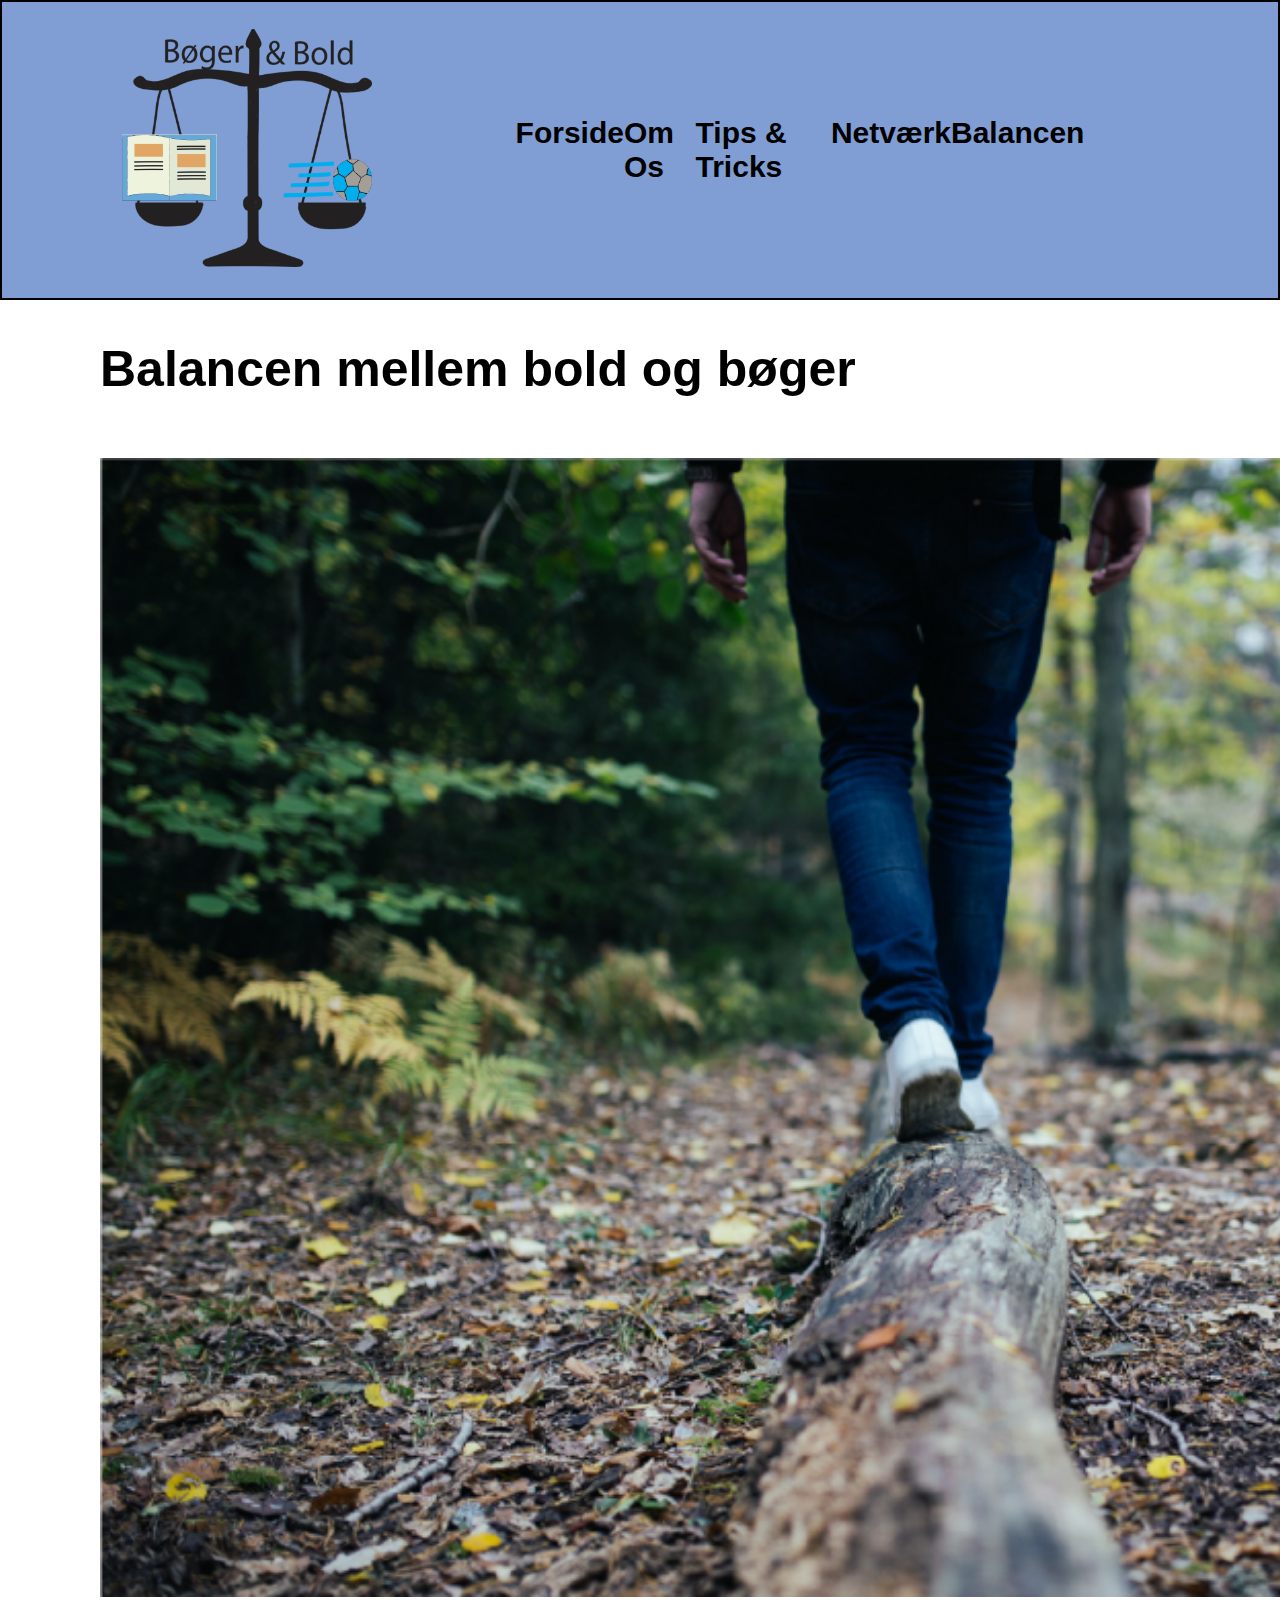
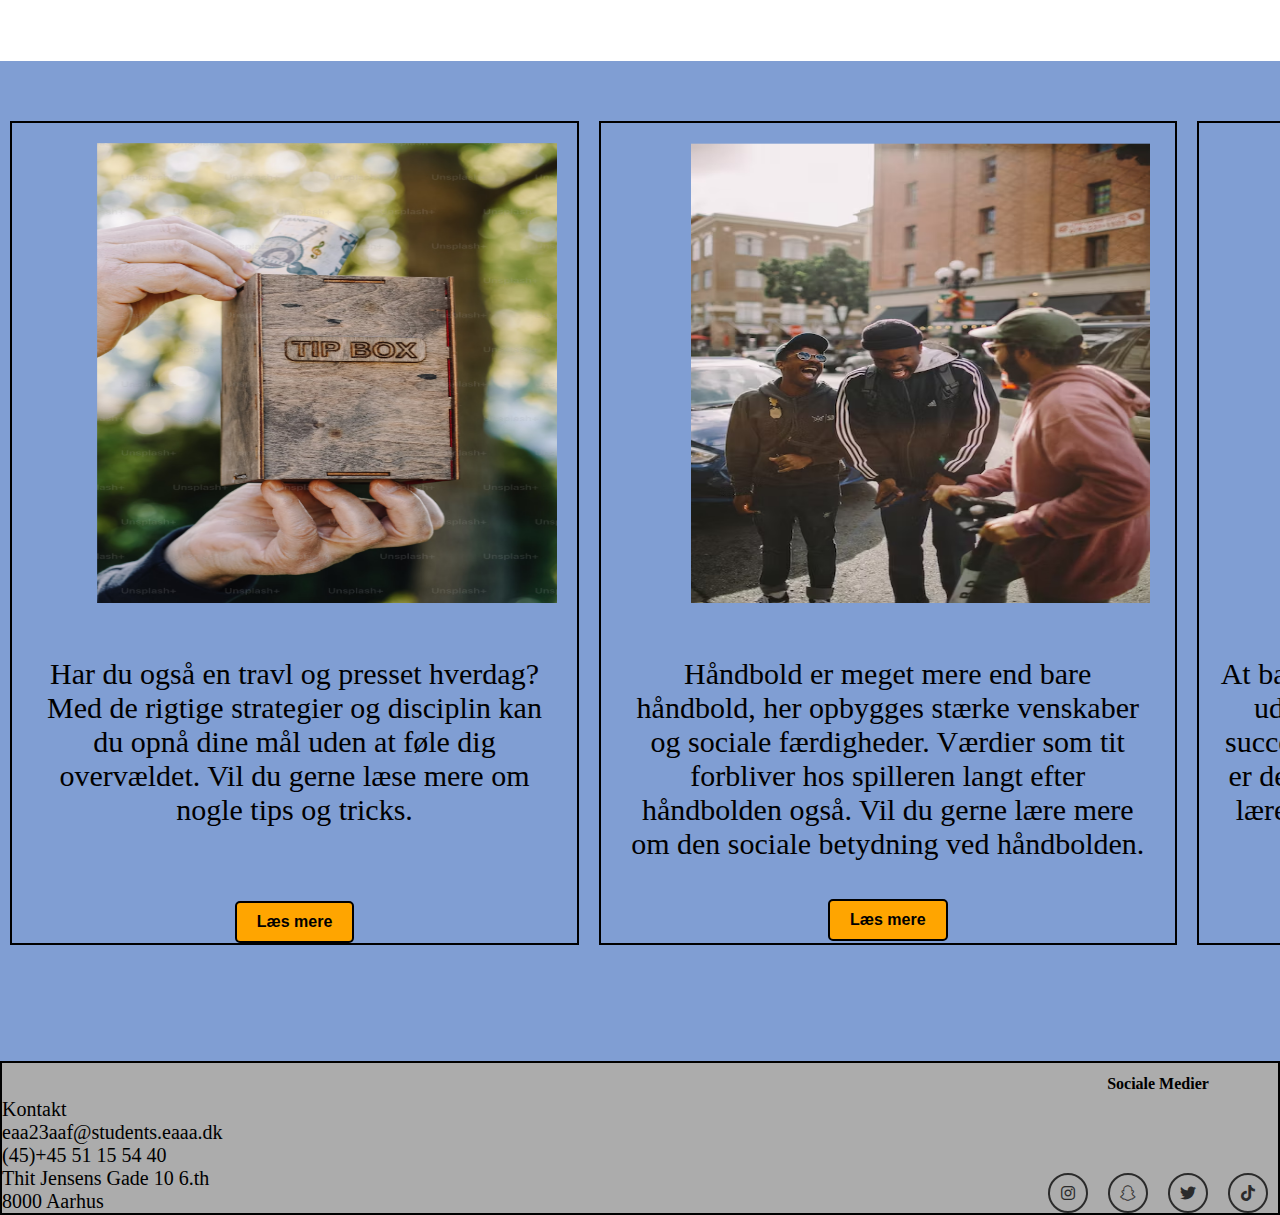
<file: index.html>
<!DOCTYPE html>
<html lang="en">
<head>
    <meta charset="UTF-8">
    <link rel="stylesheet" href="css/style.css">
    <link rel="stylesheet" href="https://cdnjs.cloudflare.com/ajax/libs/font-awesome/6.4.2/css/all.min.css">
    <link rel="icon" href="img/Logo.webp" type="image/x-icon" />
    <meta name="viewport" content="width=device-width, initial-scale=1.0">
    <title>Bold og bøger</title>
</head>
    <!-- Tilføjet "rel icon" i head så min fane i browseren har logo. Så man ved hvilken fane det er -->
    <!-- Tilføjet link til font-awsome så jeg kan få mine sociale medie logoer til at fungerer -->


    <!-- Body begynder -->
    <!-- Giver logo sin egen klasse og linker den til forsiden når man trykker på logoet -->
    <!-- Lavet en ul for mine menupunkter. Givet dem egen klasse så jeg nemmere kan style dem. Derudover et a tag om dem alle så jeg kan linke siderne med hinadnen-->
    <body>
        <nav class="nav-item">
            <div class="logo">
                <a href="index.html">
                    <img src="img/Logo.webp" alt=""/>
                </a>  
            </div>
            <ul class="navbar">
                <li><a href="index.html">Forside</a></li>
                <li><a href="om-os.html">Om Os</a></li>
                <li><a href="tips-og-tricks.html">Tips & Tricks</a></li>
                <li><a href="#">Netværk</a></li>
                <li><a href="#">Balancen</a></li>
            </ul>
        </nav>


        <!-- Begyndt header -->
        <header>
            <h2>Balancen mellem bold og bøger</h2>
                <img id="billede1" src="img/balance.webp" alt="balance">
        


        </header>

        <!-- Begyndt main -->
        <main class="box">
            <!-- Har sat det hele i en div og derefter opdelt de 3 forskellige punkter i 3 diver. Billederne er alle klikbar dog kun den til venstre som går til en side -->
            <div class="container">
                <div class="image-container">
                    <a href="tips-og-tricks.html">
                    <img src="img/tipsbox.webp" alt="Billede 1">
                    </a>
                    <p>Har du også en travl og presset hverdag? Med de rigtige strategier og disciplin kan du opnå dine mål uden at føle dig overvældet. Vil du gerne læse mere om nogle tips og tricks. </p>
                    <br>
                    <br>
                    <br>
                    <a href="tips-og-tricks.html">
                    <input type="submit" value="Læs mere">
                    </a>
                </div>
                <div class="image-container">
                    <a href="#">
                    <img src="img/venner.webp" alt="Billede 2">
                    </a>
                    <p>Håndbold er meget mere end bare håndbold, her opbygges stærke venskaber og sociale færdigheder. Værdier som tit forbliver hos spilleren langt efter håndbolden også. Vil du gerne lære mere om den sociale betydning ved håndbolden. </p>
                    <br>
                    <a href="#">
                    <input type="submit" value="Læs mere">
                    </a>
                </div>
                <div class="image-container">
                    <a href="#">
                    <img src="img/studie-handball.webp" alt="Billede 3">
                    </a>
                    <p>At balancere mellem håndbold og studier kan være en udfordrende opgave, men det er afgørende for et succesfuld ungdomsliv. For at finde den rette balance er det vigtigt at planlægge og prioritere. Vil du gerne lære mere om at finde den rette balance og høre råd fra tidligere personer. </p>
                    <br>
                    <a href="#">
                    <input type="submit" value="Læs mere">
                    </a>
                </div>
            </div>
        </main>

        <!-- Footer begynder -->
        <!-- Lavet en ul til mine punkter til venstre. Samt givet dem eget class -->
        <!-- Lavet li til mine sociale medier icons og sociale medier teksen. Samt eget class -->
        <footer>
            <div class="footer-indhold">
                <div class="kontakt-info">
                    <ul>
                        <li>Kontakt</li>
                        <li>eaa23aaf@students.eaaa.dk</li>
                        <li>(45)+45 51 15 54 40</li>
                        <li>Thit Jensens Gade 10 6.th</li>
                        <li>8000 Aarhus</li>
                    </ul>
                </div>
                <div class="social">
                    <h4> Sociale Medier </h4>
                    <ul class="social-media-icons">
                        <li><a href="#"><i class="fab fa-instagram"></i></a></li>
                        <li><a href="#"><i class="fab fa-snapchat"></i></a></li>
                        </li><a href="#"><i class="fab fa-twitter"></i></a></li>
                        <li><a href="#"><i class="fab fa-tiktok"></i></a></li>
                    </ul>
               </div>
            </div>
        </footer>
    </body>
</html>
</file>
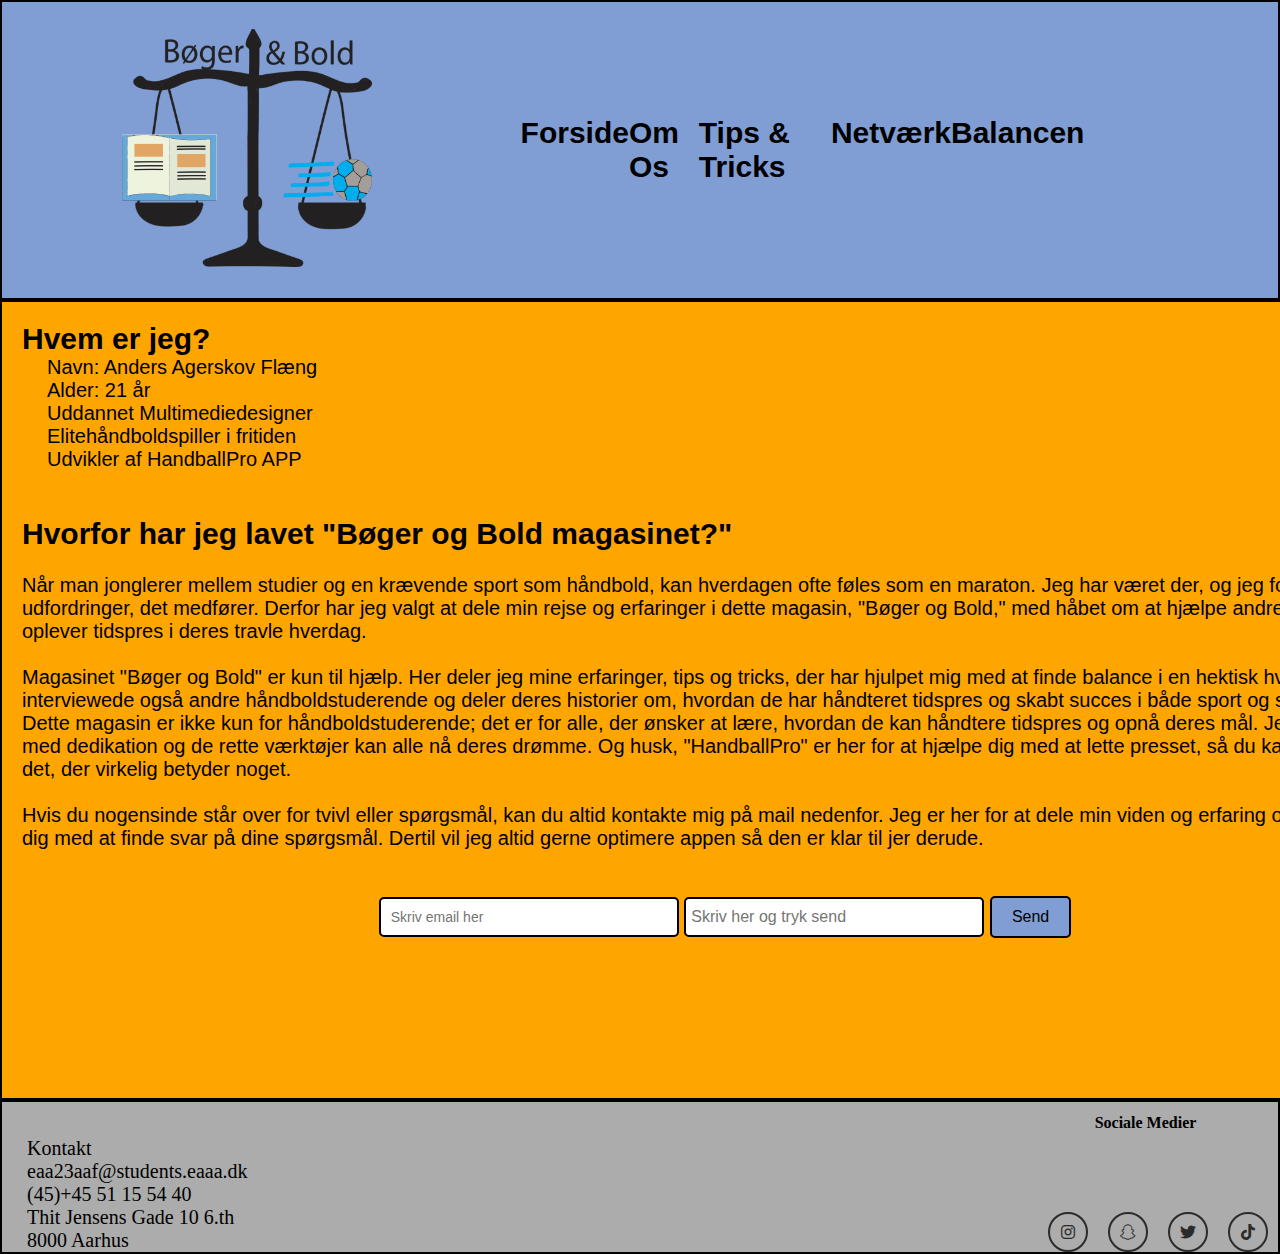
<file: om-os.html>
<!DOCTYPE html>
<html lang="en">
<head>
    <meta charset="UTF-8">
    <link rel="stylesheet" href="css/styles.css">
    <link rel="stylesheet" href="https://cdnjs.cloudflare.com/ajax/libs/font-awesome/6.4.2/css/all.min.css">
    <link rel="icon" href="img/Logo.webp" type="image/x-icon" />
    <meta name="viewport" content="width=device-width, initial-scale=1.0">
    <title>Om os</title>
</head>
    <!-- Tilføjet "rel icon" i head så min fane i browseren har logo. Så man ved hvilken fane det er -->
    <!-- Tilføjet link til font-awsome så jeg kan få mine sociale medie logoer til at fungerer -->

    <!-- Body begynder -->
    <!-- Giver logo sin egen klasse og linker den til forsiden når man trykker på logoet -->
    <!-- Lavet en ul for mine menupunkter. Givet dem egen klasse så jeg nemmere kan style dem. Derudover et a tag om dem alle så jeg kan linke siderne med hinadnen-->
<body>
    <nav class="nav-item">
        <div class="logo">
            <a href="index.html">
                <img src="img/Logo.webp" alt=""/>
            </a>  
        </div>
        <ul class="navbar">
            <li><a href="index.html">Forside</a></li>
            <li><a href="om-os.html">Om Os</a></li>
            <li><a href="tips-og-tricks.html">Tips & Tricks</a></li>
            <li><a href="">Netværk</a></li>
            <li><a href="">Balancen</a></li>
        </ul>
    </nav>
    <!-- Header begynder -->
    <!-- Lavet en div til mit billede, eftfulgt er af en div med sit eget class, så jeg kan style den. Herunder er der brugt både h2, ul, li, p, input og form -->
    <header>
        <div class="billede-boks">
            <img src="img/mig.webp" alt="billede af mig">
          </div>
      <div class="tekst-box">
        <p>
            <h2>
            Hvem er jeg? 
            </h2>
            <ul>
            <li>Navn: Anders Agerskov Flæng</li>
            <li>Alder: 21 år</li>
            <li>Uddannet Multimediedesigner</li>
            <li>Elitehåndboldspiller i fritiden</li>
            <li>Udvikler af HandballPro APP</li>
            </ul>
            <br>
            <br>
            <h2>Hvorfor har jeg lavet "Bøger og Bold magasinet?"</h2>
            <br>
            Når man jonglerer mellem studier og en krævende sport som håndbold, kan hverdagen ofte føles som en maraton. Jeg har været der, og jeg forstår de udfordringer, det medfører. Derfor har jeg valgt at dele min rejse og erfaringer i dette magasin, "Bøger og Bold," med håbet om at hjælpe andre unge, der oplever tidspres i deres travle hverdag.
            <br>
            <br>
            Magasinet "Bøger og Bold" er kun til hjælp. Her deler jeg mine erfaringer, tips og tricks, der har hjulpet mig med at finde balance i en hektisk hverdag. Jeg interviewede også andre håndboldstuderende og deler deres historier om, hvordan de har håndteret tidspres og skabt succes i både sport og studier.
            <br>
            Dette magasin er ikke kun for håndboldstuderende; det er for alle, der ønsker at lære, hvordan de kan håndtere tidspres og opnå deres mål. Jeg tror på, at med dedikation og de rette værktøjer kan alle nå deres drømme. Og husk, "HandballPro" er her for at hjælpe dig med at lette presset, så du kan fokusere på det, der virkelig betyder noget.
            <br>
            <br>
            Hvis du nogensinde står over for tvivl eller spørgsmål, kan du altid kontakte mig på mail nedenfor. Jeg er her for at dele min viden og erfaring og for at hjælpe dig med at finde svar på dine spørgsmål. Dertil vil jeg altid gerne optimere appen så den er klar til jer derude.
            <br>
            <br>
            <br>
            <form>
                <input type="email" name="email" placeholder="Skriv email her" required>
                <input type="text" id="myText" name="myText" placeholder="Skriv her og tryk send">
                <input type="submit" value="Send">
            </form>
        </p>
      </div>
    </header>

    <!-- Footer begynder -->
    <!-- Lavet en ul til mine punkter til venstre. Samt givet dem eget class -->
    <!-- Lavet li til mine sociale medier icons og sociale medier teksen. Samt eget class -->
    <footer>
            <div class="footer-indhold">
                <div class="kontakt-info">
                    <ul>
                        <li>Kontakt</li>
                        <li>eaa23aaf@students.eaaa.dk</li>
                        <li>(45)+45 51 15 54 40</li>
                        <li>Thit Jensens Gade 10 6.th</li>
                        <li>8000 Aarhus</li>
                    </ul>
                </div>
                <div class="social">
                    <h4> Sociale Medier </h4>
                    <ul class="social-media-icons">
                        <li><a href="#"><i class="fab fa-instagram"></i></a></li>
                        <li><a href="#"><i class="fab fa-snapchat"></i></a></li>
                        </li><a href="#"><i class="fab fa-twitter"></i></a></li>
                        <li><a href="#"><i class="fab fa-tiktok"></i></a></li>
                    </ul>
               </div>
            </div>
        </footer>
</body>
</html>
</file>
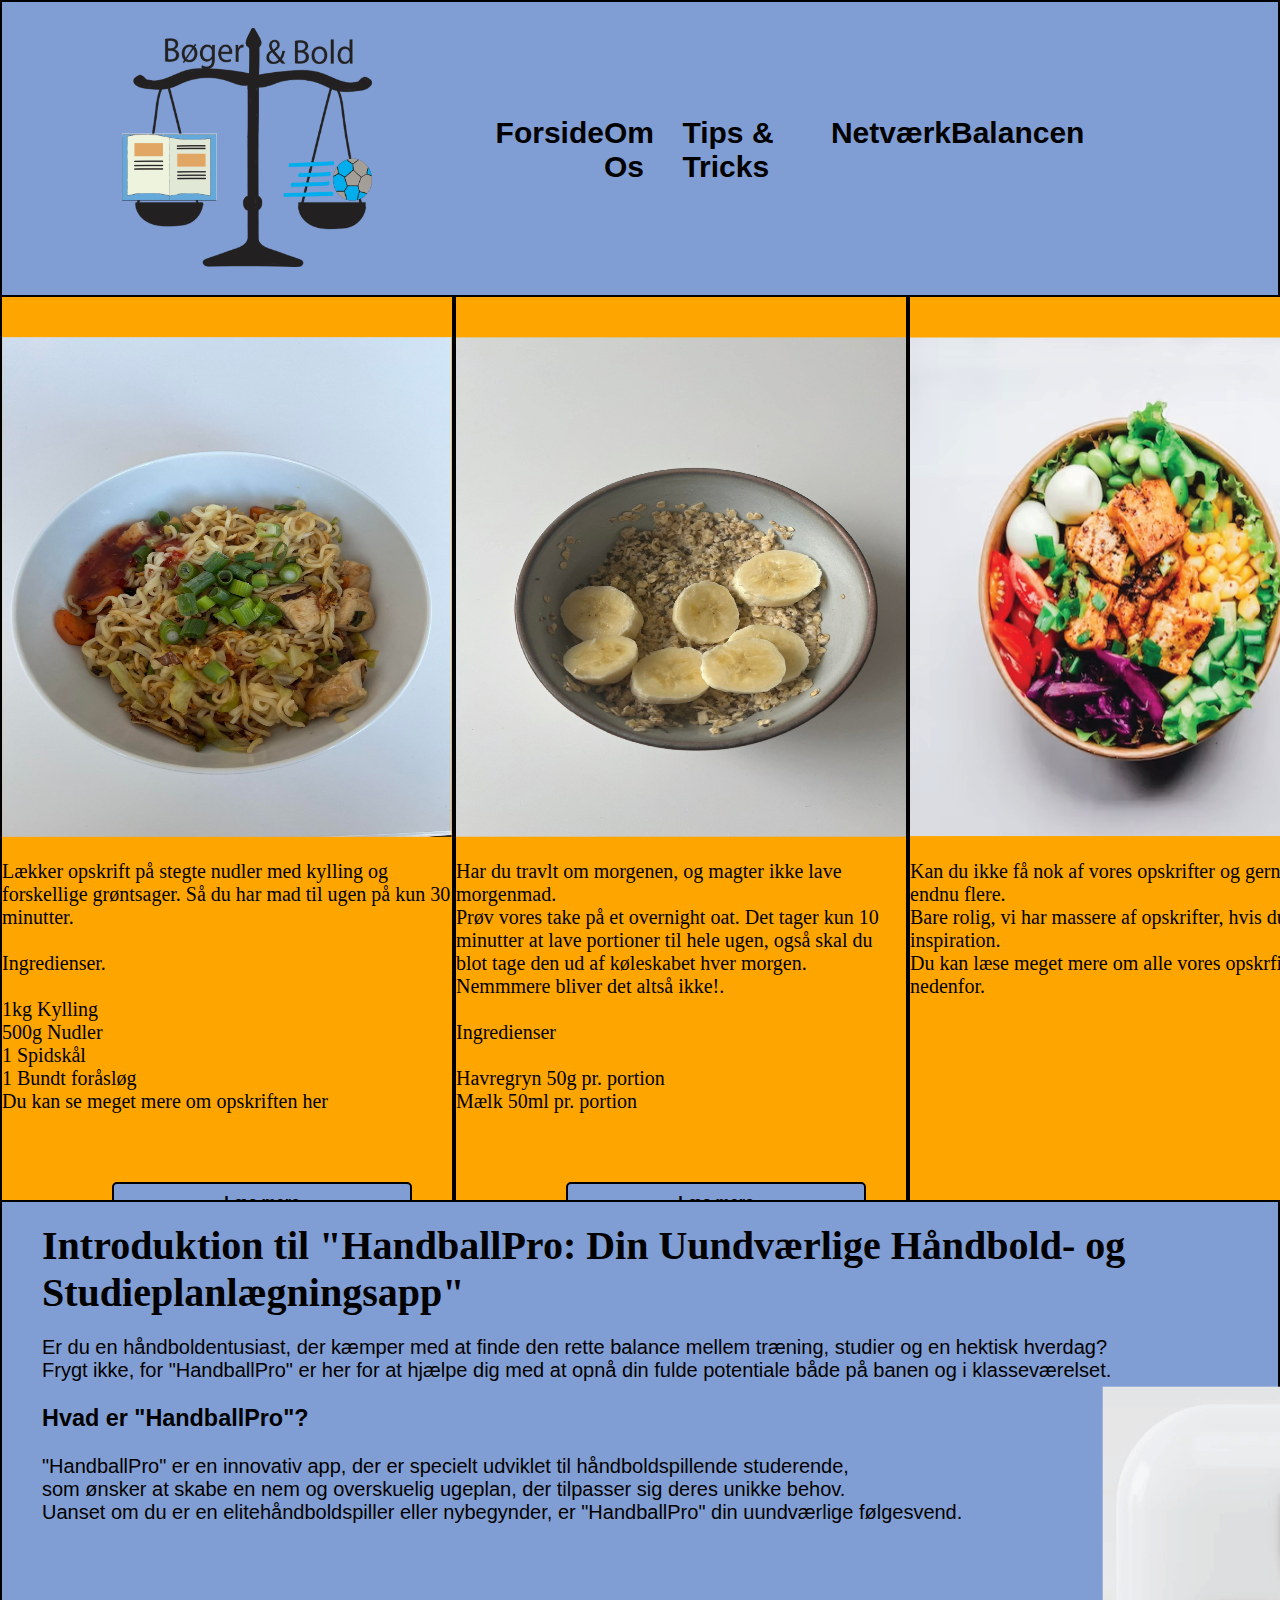
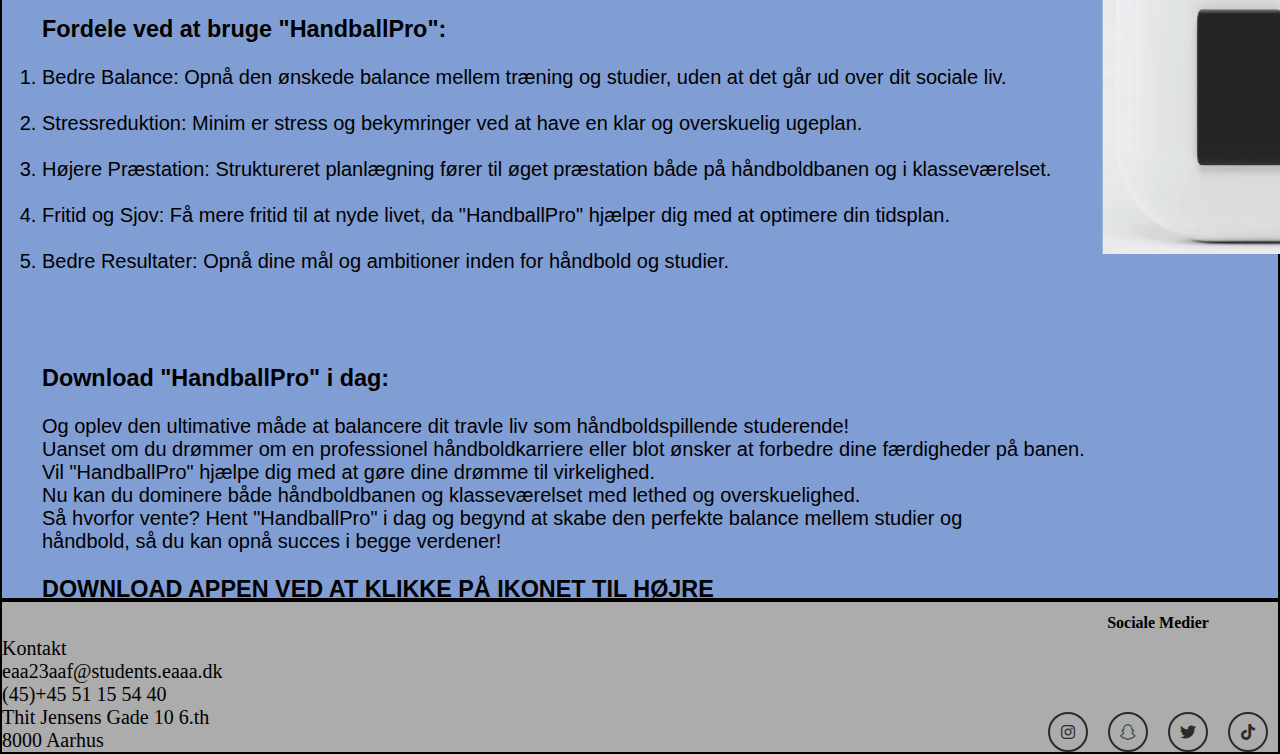
<file: tips-og-tricks.html>
<!DOCTYPE html>
<html lang="en">
<head>
    <meta charset="UTF-8">
    <link rel="stylesheet" href="css/styless.css">
    <link rel="stylesheet" href="https://cdnjs.cloudflare.com/ajax/libs/font-awesome/6.4.2/css/all.min.css">
    <link rel="icon" href="img/Logo.webp" type="image/x-icon" />
    <meta name="viewport" content="width=device-width, initial-scale=1.0">
    <title>Tips og Tricks</title>
</head>
    <!-- Tilføjet "rel icon" i head så min fane i browseren har logo. Så man ved hvilken fane det er -->
    <!-- Tilføjet link til font-awsome så jeg kan få mine sociale medie logoer til at fungerer -->

    <!-- Body begynder -->
    <!-- Giver logo sin egen klasse og linker den til forsiden når man trykker på logoet -->
    <!-- Lavet en ul for mine menupunkter. Givet dem egen klasse så jeg nemmere kan style dem. Derudover et a tag om dem alle så jeg kan linke siderne med hinadnen-->
<body>
    <nav class="nav-item">
        <div class="logo">
            <a href="index.html">
                <img src="img/Logo.webp" alt=""/>
            </a>  
        </div>
        <ul class="navbar">
            <li><a href="index.html">Forside</a></li>
            <li><a href="om-os.html">Om Os</a></li>
            <li><a href="">Tips & Tricks</a></li>
            <li><a href="">Netværk</a></li>
            <li><a href="">Balancen</a></li>
        </ul>
    </nav>

    <!-- Header begynder -->
    <!-- Lavet en div til hver af mine bokse med teskt og billede, dog alle med samme class da de skal styles ens -->
    <header>
        <div class="box">
                <a href="tips-og-tricks.html">
                <img src="img/nudler.webp" alt="nudler">
                </a>
                <br>
                <p>Lækker opskrift på stegte nudler med kylling og forskellige grøntsager. Så du har mad til ugen på kun 30 minutter. 
                <br> 
                <br>
                Ingredienser.
                <br>
                <br>
                1kg Kylling
                <br>
                500g Nudler
                <br>
                1 Spidskål 
                <br>
                1 Bundt foråsløg
                <br>
                Du kan se meget mere om opskriften her
                <br>
                <br>
                <br>
                <br>
                <a href="#">
                <input type="submit" value="Læs mere">
                </a>
                </p>
        </div>
        <div class="box">
                <a href="tips-og-tricks.html">
                <img src="img/overnight-oat.webp" alt="overnight-oat">
                </a>
                <br>
                <p>Har du travlt om morgenen, og magter ikke lave morgenmad. 
                <br>
                Prøv vores take på et overnight oat. Det tager kun 10 minutter at lave portioner til hele ugen, også skal du blot tage den ud af køleskabet hver morgen. 
                <br>
                Nemmmere bliver det altså ikke!. 
                <br>
                <br>
                Ingredienser
                <br>
                <br>
                Havregryn 50g pr. portion
                <br>
                Mælk 50ml pr. portion
                <br>
                <br>
                <br>
                <br>
                <a href="#">
                    <input type="submit" value="Læs mere">
                    </a>
                </p>
        </div>
        <div class="box">
                <a href="tips-og-tricks.html">
                <img src="img/bowl.webp" alt="bowl">
                </a>
                <br>
                <p>Kan du ikke få nok af vores opskrifter og gerne vil se endnu flere. 
                <br>
                Bare rolig, vi har massere af opskrifter, hvis du mangler inspiration. 
                <br>
                Du kan læse meget mere om alle vores opskrfiter nedenfor.
                <br>
                <br>
                <br>
                <br>
                <br>
                <br>
                <br>
                <br>
                <br>
                <br>
                <br>
                <a href="#">
                <input type="submit" value="Læs mere">
                </a>
        </div>
    </header>

    <!-- Main begynder -->
    <!-- Lavet en div med eget class til mit app icon billde. Så jeg kan style den invividuelt -->
    <!-- Derefter har jeg lavet en div med eget class til teksten. Så den også kan styles individuelt -->
    <main class="container">
        <div class="app-box">
            <h2>
                Introduktion til "HandballPro: Din Uundværlige Håndbold- og Studieplanlægningsapp"
            </h2>
            <div class="image">
                <a href="#">
                <img src="img/app-icon.webp" alt="HandballPro app">
                </a>
            </div>
            <div class="text">
                <p>Er du en håndboldentusiast, der kæmper med at finde den rette balance mellem træning,
                    studier og en hektisk hverdag?
                    <br>
                    Frygt ikke, for "HandballPro" er her for at hjælpe dig med at opnå din fulde potentiale både på banen og i klasseværelset.
                    <br>
                    <br>
                    <h3>
                    Hvad er "HandballPro"?
                    </h3>
                    <br>
                    "HandballPro" er en innovativ app, der er specielt udviklet til håndboldspillende studerende,
                    <br>
                    som ønsker at skabe en nem og overskuelig ugeplan, der tilpasser sig deres unikke behov. 
                    <br>
                    Uanset om du er en elitehåndboldspiller eller nybegynder, er "HandballPro" din uundværlige følgesvend.
                    <br>
                    <br>
                    <br>
                    <br>
                    <br>
                    <h3>
                    Fordele ved at bruge "HandballPro":
                    </h3>
                    <br>
                    <ol>
                    <li>Bedre Balance: Opnå den ønskede balance mellem træning og studier, uden at det går ud over dit sociale liv.</li>
                    <br>
                    <li>Stressreduktion: Minim er stress og bekymringer ved at have en klar og overskuelig ugeplan.</li>
                    <br>
                    <li>Højere Præstation: Struktureret planlægning fører til øget præstation både på håndboldbanen og i klasseværelset.</li>
                    <br>
                    <li>Fritid og Sjov: Få mere fritid til at nyde livet, da "HandballPro" hjælper dig med at optimere din tidsplan.</li>
                    <br>
                    <li>Bedre Resultater: Opnå dine mål og ambitioner inden for håndbold og studier.</li>
                    </ol>
                    <br>
                    <br>
                    <br>
                    <br>
                    <h3>
                    Download "HandballPro" i dag:
                    </h3>
                    <br>
                    Og oplev den ultimative måde at balancere dit travle liv som håndboldspillende studerende!
                    <br>
                    Uanset om du drømmer om en professionel håndboldkarriere eller blot ønsker at forbedre dine færdigheder på banen.
                    <br>
                    Vil "HandballPro" hjælpe dig med at gøre dine drømme til virkelighed. 
                    <br>
                    Nu kan du dominere både håndboldbanen og klasseværelset med lethed og overskuelighed.
                    <br>
                    Så hvorfor vente? Hent "HandballPro" i dag og begynd at skabe den perfekte balance mellem studier og
                    <br>
                    håndbold, så du kan opnå succes i begge verdener!
                    <br>
                    <br>
                    <h3>
                    DOWNLOAD APPEN VED AT KLIKKE PÅ IKONET TIL HØJRE
                    </h3>
                </p>
            </div>
        </div>
    </main>

    <!-- Footer begynder -->
    <!-- Lavet en ul til mine punkter til venstre. Samt givet dem eget class -->
    <!-- Lavet li til mine sociale medier icons og sociale medier teksen. Samt eget class -->
    <footer>
        <div class="footer-indhold">
            <div class="kontakt-info">
                <ul>
                    <li>Kontakt</li>
                    <li>eaa23aaf@students.eaaa.dk</li>
                    <li>(45)+45 51 15 54 40</li>
                    <li>Thit Jensens Gade 10 6.th</li>
                    <li>8000 Aarhus</li>
                </ul>
            </div>
            <div class="social">
                <h4> Sociale Medier </h4>
                <ul class="social-media-icons">
                    <li><a href="#"><i class="fab fa-instagram"></i></a></li>
                    <li><a href="#"><i class="fab fa-snapchat"></i></a></li>
                    </li><a href="#"><i class="fab fa-twitter"></i></a></li>
                    <li><a href="#"><i class="fab fa-tiktok"></i></a></li>
                </ul>
           </div>
        </div>
    </footer>
</body>
</file>
<file: css/style.css>
/* Gør så min navigationsbox fylder helt ud, så der ikke er mellemrum ude i siderne. */
* {
    margin: 0;
    padding: 0;
    box-sizing: border-box;
    }

/* Sætter logo og menupunkter til at være i rækkefølge vandret af hinanden og de er centreret mod venstre i boksen. Samt at de er center align. Sætter bredden til 100% også */
.nav-item {
    display: flex;
    flex-direction: row;
    justify-content: flex-start;
    align-items: center;
    list-style: none;
    margin: 0;
    padding: 20px;
    width: 100%;
    }
/* Ændre farven på boksen og skrift på på min navigationsbar.  */
nav {
    background-color: #809ed3;
    list-style: none;
    text-decoration: none;
    box-sizing: border-box;
    font-family: "Barlow Semi Condensed", sans-serif;
    max-width: 100%;
    height: 300px;
    font-weight: bold;
    border: 2px solid #000;
    }
/* Sætter mine menupunkter til højre i boksen */
.navbar {
    padding: 0 10%;
    list-style-type: none;
    width: 100%;
    display: flex;
    margin-right: 50px;
    flex-direction: row;
    justify-content: space-evenly;
}

/* Tilføjer tekstfarve til punkterne */
.navbar a {
    text-decoration: none;
    color: #000; 
    font-size: 30px;
    }
/* Ændre logo størrelse */
.logo img {
    height: auto;
    width: 290px;
    margin-left: 80px;
   }
/* Ændre mine menupunkter så den ændre farve ved hover */ 
.navbar li a {
    text-decoration: none;
    color: #000;
    transition: color 0.3s; 
}

/* Ændre tekstfarven ved hover */
.navbar li a:hover {
    color: orange; 
}

/* Header begynder her */ 
/* Rykker min overskrift væk fra kanten så den ikke står helt ud til. Samt ændre skriften og gør skriften fed */ 
header h2 {
    font-size: 50px;
    margin: 40px;
    font-family: "Barlow Semi Condensed", sans-serif;
    font-weight: bold;
    margin-left: 100px;
}

body {
    margin: 0;
    padding: 0;
}
/* Ændre størrelsen på billedet. Height: Auto gør så den beholder det oprindelige format */
#billede1 {
    margin: 0 80px;
    width: 1750px;
    height: auto; 
    margin-bottom: 40px;  
}
/* Main begynder her */
/* Ændre farve og størrelse på box */
.box {
    width: 1903px;
    height: 1000px;
    background-color: #809ed3;
}
/* Gør min .container til flex, så jeg kan rykke rundt med det */
.container {
    display: flex;
}
/* Sætter mit indhold i de 3 bokse i midten, samt tilføjer en kant rundt om det hele. */ 
.image-container {
    text-align: center;
    margin: 10px;
    border: 2px solid #000;
    margin-top: 60px;
}
/* Ændre størrelser på billederne */ 
img {
    width: 500px;
    height: 500px;
    padding: 20px;
    margin-left: 65px;
}
/* Styler teksten, og sætter det i midten */
p {
    display: flex;
    font-size: 30px;
    -webkit-flow-into: 50px;
    flex-direction: row;
    justify-content: center;
    padding: 20px   ;
    margin-top: 10px;
}
/* Hover-effekt for knappen læs mere, samt ændre baggrundsfarven ved hover effekten */
input[type="submit"]:hover {
    background-color: darkgoldenrod; 
}
/* Style for læs mere-knappen */
input[type="submit"] {
    background-color: orange; /* Baggrundsfarve */
    color: #000; /* Tekstfarve */
    border: 2px solid #000; /* Sætter kant på boksen */
    border-radius: 5px; /* Gør kanterne lidt mere runde */
    padding: 10px 20px;
    cursor: pointer;
    font-size: 16px;
    font-weight: bold;
}

/* Footer begynder her */
/* Flytter min social class. Hvor jeg har sociale medier i */

.social {
    display: flex;
    justify-content: flex-end;
    flex-direction: column;
    list-style-type: none;
    }
/* Her styler jeg mine sociale medier, med a tag rundt om. Så sociale medier tekst er ikke med her */
.social a {
    color: inherit;
    border: 2px solid #000;
    width: 40px;
    height: 40px;
    line-height: 38px;
    display: inline-block;
    text-align: center;
    border-radius: 50%;
    margin: 0 10px;
    opacity: 0.75;
    position: static;
    }
/* Sætter en hover-effekten på sociale medier ikoner */
.social a:hover {
        opacity: 0.9;
        transform: scale(1.5);
    }
/* Styler selve footeren, bla baggrundsfarve og tilføjer kant rundt om boksen bla */
footer {
    width: 100%;
    margin: 0;
    padding: 0;
    background-color: #acacac;
    color: #000;
    text-align: left;
    display: flex;
    list-style-type: none;
    border: 2px solid #000;
    }
    /* Styler tekst størrelsen i min footer */
.footer-content {
    font-size: 20px;
    }
.footer-indhold {
    display: flex;
    width: 100%;
    flex-direction: row;
    justify-content: space-between;
    align-items: flex-end;
    }
    
    
/* Styler min UL med 5 *LI */ 
.kontakt-info {
    display: flex;
    height: 150px;
    width: auto;
    font-size: 20px;
    list-style-type: none;
    flex-direction: column;
    align-items: center;
    justify-content: flex-end;
    }
    ul {
        list-style-type: none;
    }
/* Rykker social media icons til row, samt fjerner prikkerne ved dem */
    ul.social-media-icons {
        display: flex;
        flex-direction: row;
        list-style-type: none;
    }
/* Styler min social medier tekst */
    h4 {
        text-align: center;
        padding-bottom: 80px;
    }
</file>
<file: css/styles.css>
/* Gør så min navigationsbox fylder helt ud, så der ikke er mellemrum ude i siderne. */
* {
    margin: 0;
    padding: 0;
    box-sizing: border-box;
    }

/* Sætter logo og menupunkter til at være i rækkefølge vandret af hinanden og de er centreret mod venstre i boksen. Samt at de er center align. */
.nav-item {
    display: flex;
    flex-direction: row;
    justify-content: flex-start;
    align-items: center;
    list-style: none;
    margin: 0;
    padding: 20px;
    width: 100%;
    }

/* Ændre farven på boksen og skrift på på min navigationsbar */
nav {
    background-color: #809ed3;
    list-style: none;
    text-decoration: none;
    box-sizing: border-box;
    font-family: "Barlow Semi Condensed", sans-serif;
    max-width: 100%;
    height: 300px;
    font-weight: bold;
    border: 2px solid #000;
    }

/* Sætter mine menupunkter til højre i boksen */
.navbar {
    padding: 0 10%;
    list-style-type: none;
    width: 100%;
    display: flex;
    margin-right: 50px;
    flex-direction: row;
    justify-content: space-evenly;
    }

  /* Tilføjer tekstfarve til punkterne */
  .navbar a {
    text-decoration: none;
    color: #000; 
    font-size: 30px;
    }
/* Ændre størrelse på logo */ 
.logo img {
    height: auto;
    width: 250px;
    margin-left: 100px;
    }
/* Ændre mine menupunkter så de ændre farve ved hover */
.navbar li a {
    text-decoration: none;
    color: #000; /* Standardtekstfarve */
    transition: color 0.3s; /* Tilføj en glidende overgangseffekt på tekstfarven */
    }
.navbar li a:hover {
    color: orange; /* Ændre tekstfarven ved hover */
    }




   /* Main begynder her */ 
   /* Styling af den store orange boks og indholdet i din, bla teksten */
.tekst-box {
    height: 800px;
    width: 1450px;
    background-color: orange;
    font-size: 20px;
    font-family: "Barlow Semi Condensed", sans-serif;
    padding: 20px;
    border: 2px solid #000;
}
/* Styling af billedet, sætter den til position absolute så den ikke rykker rundt på de andre ting */
.billede-boks img {
    position: absolute;
    width: 453px;
    height: 800px;
    margin-left: 1450px;
}
/* Rykker mine ul punkter længere væk fra venstre kant */
ul {
    margin-left: 25px;
}

/* Rykker mine form kasser ind i midten */ 
form {
    text-align: center; /* Justerer indholdet i midten */
}

/* Style for inputfeltet */
input[type="email"] {
    width: 300px;
    height: 40px;
    padding: 10px;
    border: 2px solid #000;
    border-radius: 5px;
    outline: none;
    font-size: 14px;
}

/* Style for submit-knappen */
input[type="submit"] {
    background-color: #809ed3;
    color: #000;
    border: 2px solid #000;
    border-radius: 5px;
    padding: 10px 20px;
    cursor: pointer;
    font-size: 16px;
}

/* Hover-effekt for knappen */
input[type="submit"]:hover {
    background-color: #0056b3; /* Ændre baggrundsfarven ved hover */
}
/* Styling af min input hvor du kan skrive i */
input[type="text"] {
    width: 300px; 
    height: 40px; 
    padding: 5px; /* Tilføj indvendig afstand for bedre udseende */
    border: 2px solid #000;
    border-radius: 5px;
    font-size: 16px;
}

/* Footer begynder her */
/* Flytter min social class. Hvor jeg har sociale medier i */

.social {
    display: flex;
    justify-content: flex-end;
    flex-direction: column;
    list-style-type: none;
    }
/* Her styler jeg mine sociale medier, med a tag rundt om. Så sociale medier tekst er ikke med her */
.social a {
    color: inherit;
    border: 2px solid #000;
    width: 40px;
    height: 40px;
    line-height: 38px;
    display: inline-block;
    text-align: center;
    border-radius: 50%;
    margin: 0 10px;
    opacity: 0.75;
    position: static;
    }
/* Sætter en hover-effekten på sociale medier ikoner */
.social a:hover {
        opacity: 0.9;
        transform: scale(1.5);
    }
/* Styler selve footeren, bla baggrundsfarve og tilføjer kant rundt om boksen bla */
footer {
    width: 100%;
    margin: 0;
    padding: 0;
    background-color: #acacac;
    color: #000;
    text-align: left;
    display: flex;
    list-style-type: none;
    border: 2px solid #000;
    }
    /* Styler tekst størrelsen i min footer */
.footer-content {
    font-size: 20px;
    }
.footer-indhold {
    display: flex;
    width: 100%;
    flex-direction: row;
    justify-content: space-between;
    align-items: flex-end;
    }
    
    
/* Styler min UL med 5 *LI */ 
.kontakt-info {
    display: flex;
    height: 150px;
    width: auto;
    font-size: 20px;
    list-style-type: none;
    flex-direction: column;
    align-items: center;
    justify-content: flex-end;
    }
    ul {
        list-style-type: none;
    }
/* Rykker social media icons til row, samt fjerner prikkerne ved dem */
    ul.social-media-icons {
        display: flex;
        flex-direction: row;
        list-style-type: none;
    }
/* Styler min social medier tekst */
    h4 {
        text-align: center;
        padding-bottom: 80px;
    }
</file>
<file: css/styless.css>
/* Gør så min navigationsbox fylder helt ud, så der ikke er mellemrum ude i siderne. */
* {
    margin: 0;
    padding: 0;
    box-sizing: border-box;
    }

/* Sætter logo og menupunkter til at være i rækkefølge vandret af hinanden og de er centreret mod venstre i boksen. Samt at de er center align. */
.nav-item {
    display: flex;
    flex-direction: row;
    justify-content: flex-start;
    align-items: center;
    list-style: none;
    margin: 0;
    padding: 20px;
    width: 100%;
    }
/* Ændre farven på boksen og skrift på på min navigationsbar */
nav {
    background-color: #809ed3;
    list-style: none;
    text-decoration: none;
    box-sizing: border-box;
    font-family: "Barlow Semi Condensed", sans-serif;
    max-width: 100%;
    height: 300px;
    font-weight: bold;
    border: 2px solid #000;
    }
/* Sætter mine menupunkter til højre i boksen */
.navbar {
    padding: 0 10%;
    list-style-type: none;
    width: 100%;
    display: flex;
    margin-right: 50px;
    flex-direction: row;
    justify-content: space-evenly;
}

  /* Tilføjer tekstfarve til punkterne */
.navbar a {
    text-decoration: none;
    color: #000; 
    font-size: 30px;
    }
/* Ændre logo */ 
.logo img {
    height: auto;
    width: 250px;
    margin-left: 100px;
    padding-bottom: 45px;
    }
/* Ændre mine menupunkter så de ændre farve ved hover */
.navbar li a {
    text-decoration: none;
    color: #000; /* Standardtekstfarve */
    transition: color 0.3s; /* Tilføj en glidende overgangseffekt på tekstfarven */
    }
    
.navbar li a:hover {
    color: orange; /* Ændre tekstfarven ved hover */
    }
       

   /* Header begynder her */ 
   /* Styler bla min baggrundsfarve her */ 
header {
    background-color: #ffffff; 
    margin: 0;
    padding: 0;
    display: flex;
    justify-content: space-around;
    align-items: center;
    height: 100vh;
    font-size: 20px;
}
/* Styler boksen, højde, bredde, farve og sætter en border omkring boksene */ 
.box {
    width: 550px; /* Bredden på boksen */ 
    height: 910px; /* Højden på boksen */
    background-color: orange; /* Boksens baggrundsfarve (orange) */
    border: 2px solid #000; /* Border farve (orange) */
    display: flex;
    flex-direction: column;
    align-items: center;
}

img {
    /* Styler mine billeder så de er samme størrelse og står i midten af boksen */
    width: 450px;
    height: 500px;
    margin-top: 40px;
    display: flex;
    justify-content: center;
    align-items: center;
}
/* Hover-effekt for knappen */
input[type="submit"]:hover {
    background-color: #0056b3; /* Ændre baggrundsfarven ved hover */
}
/* Style for submit-knappen */
input[type="submit"] {
    background-color: #809ed3; /* Baggrundsfarve */
    color: #000; /* Tekstfarve */
    border: 2px solid #000;
    border-radius: 5px;
    padding: 10px 250px;
    cursor: pointer;
    font-size: 16px;
    font-weight: bold;
    text-align: center;
    width: 300px;
    height: 40px;
    margin-left: 20px;
}
/* Hover-effekt for knappen */
input[type="submit"]:hover {
    background-color: #0056b3; /* Ændre baggrundsfarven ved hover */
}
/* Style for submit-knappen */
input[type="submit"] {
    background-color: #809ed3; /* Baggrundsfarve */
    color: #000; /* Tekstfarve */
    border: 2px solid #000;
    border-radius: 5px;
    padding: 10px 20px;
    cursor: pointer;
    font-size: 16px;
    font-weight: bold; 
    margin-left: 110px;
}

/* Main starter her */
h2 {
    font-size: 40px;
    padding: 20px;
    margin-left: 20px;
}
/* Styling af den blå boks */ 
.app-box {
    width: 1903px;
    height: 1000px;
    background-color: #809ed3;
    border: 2px solid #000;
}
/* Sætter min container til flex som indeholder det hele i main her */ 
.container {
    display: flex;
}
/* Styling af tekst */ 
.text {
    flex: 1;
    font-size: 20px;
    margin-left: 40px;
    font-family: "Barlow Semi Condensed", sans-serif;
}
/* Styling af app ikon billedet */
.image {
    display: flex;
    position: absolute;
    justify-content: flex-end;
    margin-right: 100px;
}
/* Styling af billede */ 
.image img {
    width: 40%;
    height: auto;
    display: block;
    margin-left: 1100px;
    margin-top: 50px;
}

/* Footer begynder her */
/* Flytter min social class. Hvor jeg har sociale medier i */

.social {
    display: flex;
    justify-content: flex-end;
    flex-direction: column;
    list-style-type: none;
    }
/* Her styler jeg mine sociale medier, med a tag rundt om. Så sociale medier tekst er ikke med her */
.social a {
    color: inherit;
    border: 2px solid #000;
    width: 40px;
    height: 40px;
    line-height: 38px;
    display: inline-block;
    text-align: center;
    border-radius: 50%;
    margin: 0 10px;
    opacity: 0.75;
    position: static;
    }
/* Sætter en hover-effekten på sociale medier ikoner */
.social a:hover {
        opacity: 0.9;
        transform: scale(1.5);
    }
/* Styler selve footeren, bla baggrundsfarve og tilføjer kant rundt om boksen bla */
footer {
    width: 100%;
    margin: 0;
    padding: 0;
    background-color: #acacac;
    color: #000;
    text-align: left;
    display: flex;
    list-style-type: none;
    border: 2px solid #000;
    }
    /* Styler tekst størrelsen i min footer */
.footer-content {
    font-size: 20px;
    }
.footer-indhold {
    display: flex;
    width: 100%;
    flex-direction: row;
    justify-content: space-between;
    align-items: flex-end;
    }
    
/* Styler min UL med 5 *LI */ 
.kontakt-info {
    display: flex;
    height: 150px;
    width: auto;
    font-size: 20px;
    list-style-type: none;
    flex-direction: column;
    align-items: center;
    justify-content: flex-end;
    }
    ul {
        list-style-type: none;
    }
/* Rykker social media icons til row, samt fjerner prikkerne ved dem */
    ul.social-media-icons {
        display: flex;
        flex-direction: row;
        list-style-type: none;
    }
/* Styler min social medier tekst */
    h4 {
        text-align: center;
        padding-bottom: 80px;
    }
</file>
